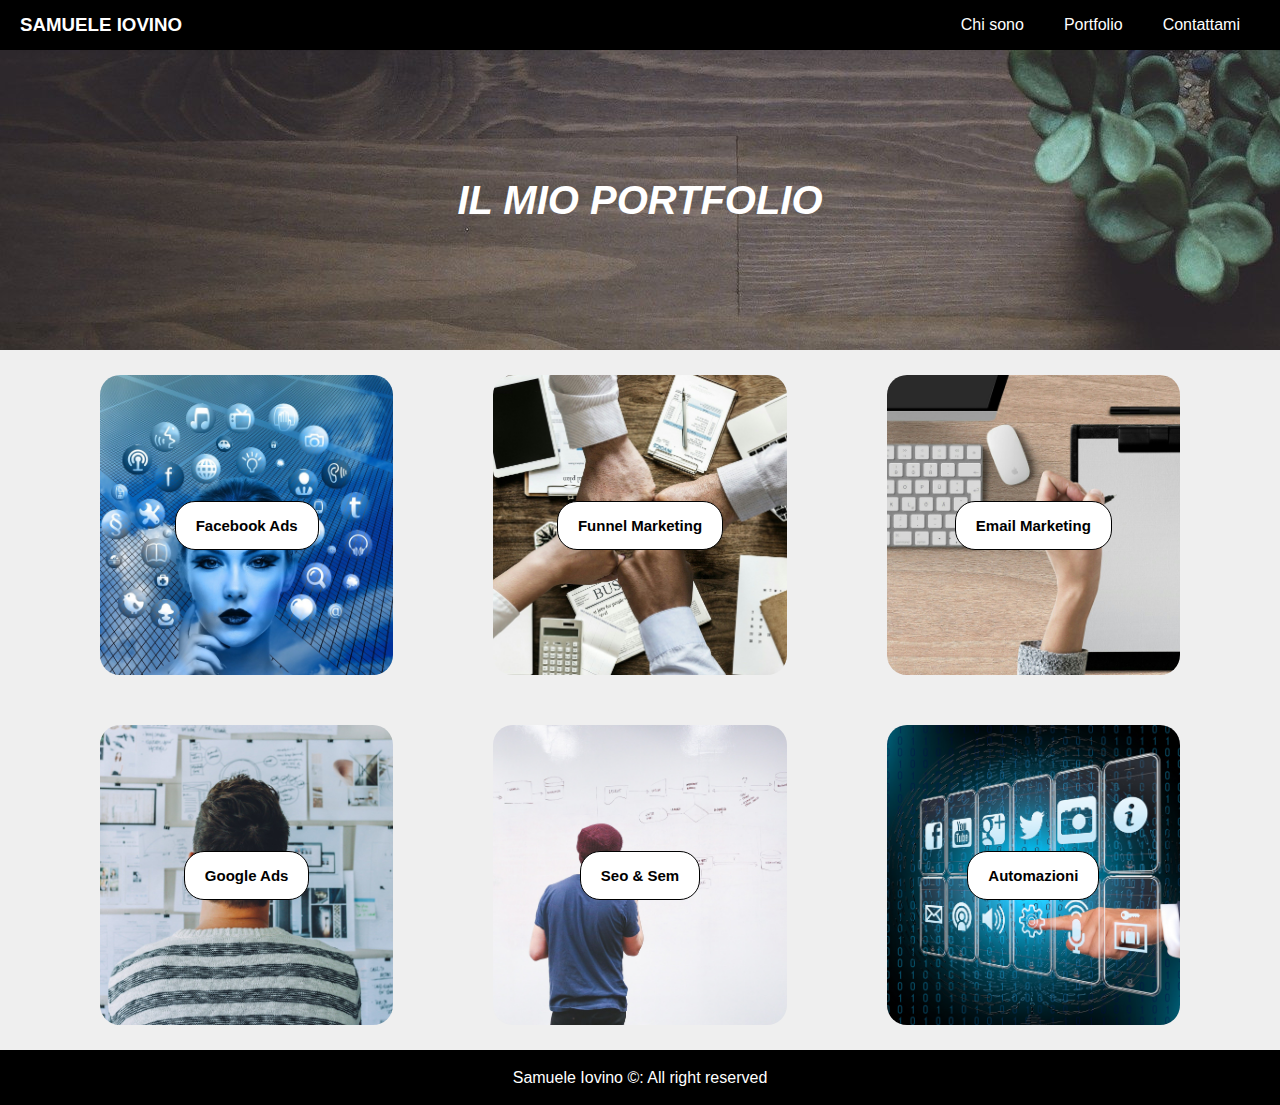
<file: sitosamuele/portfolio.html>
<!DOCTYPE html>
<html lang='en'>
  <head>
    <meta charset='UTF-8' />
    <title>Samuele Iovino</title>
    <link rel='stylesheet' href='styles.css'/>
  </head>
  <body>
    <header>
      <nav id="navbar">
        <div class="contenitore">
          <h3 class="logo"><a href="index.html" class="homeli">SAMUELE IOVINO</a></h3>
          <ul>
            <li><a href="sudime.html">Chi sono</a></li>
            <li><a href="portfolio.html"class="portfolio">Portfolio</a></li>
            <li><a href="contatti.html">Contattami</a></li>
          </ul>
        </div>
      </nav>
    </header>
    <section id="cover">
      <div class="contenitorecover">
        <h1>IL MIO PORTFOLIO</h1>
      </div>
    </section>
    <section id="progetti">
      <div class="contenitoreprogetti">
        <div class="box1">
            <h1><a href="" class="btnprogetto">Facebook Ads</a></h1>
        </div>
        <div class="box2">
            <h1><a href="" class="btnprogetto">Funnel Marketing</a></h1>
        </div>
        <div class="box3">
            <h1><a href="" class="btnprogetto">Email Marketing</a></h1>
      </div>
    </section>
    <section id="progetti">
      <div class="contenitoreprogetti">
        <div class="box4">
            <h1><a href="" class="btnprogetto">Google Ads</a></h1>
        </div>
        <div class="box5">
            <h1><a href="" class="btnprogetto">Seo & Sem</a></h1>
        </div>
        <div class="box6">
            <h1><a href="" class="btnprogetto">Automazioni</a></h1>
      </div>
    </section>
    <footer id="footer">
      <p>Samuele Iovino &copy: All right reserved</p>
    </footer>
  </body>
</html>
</file>
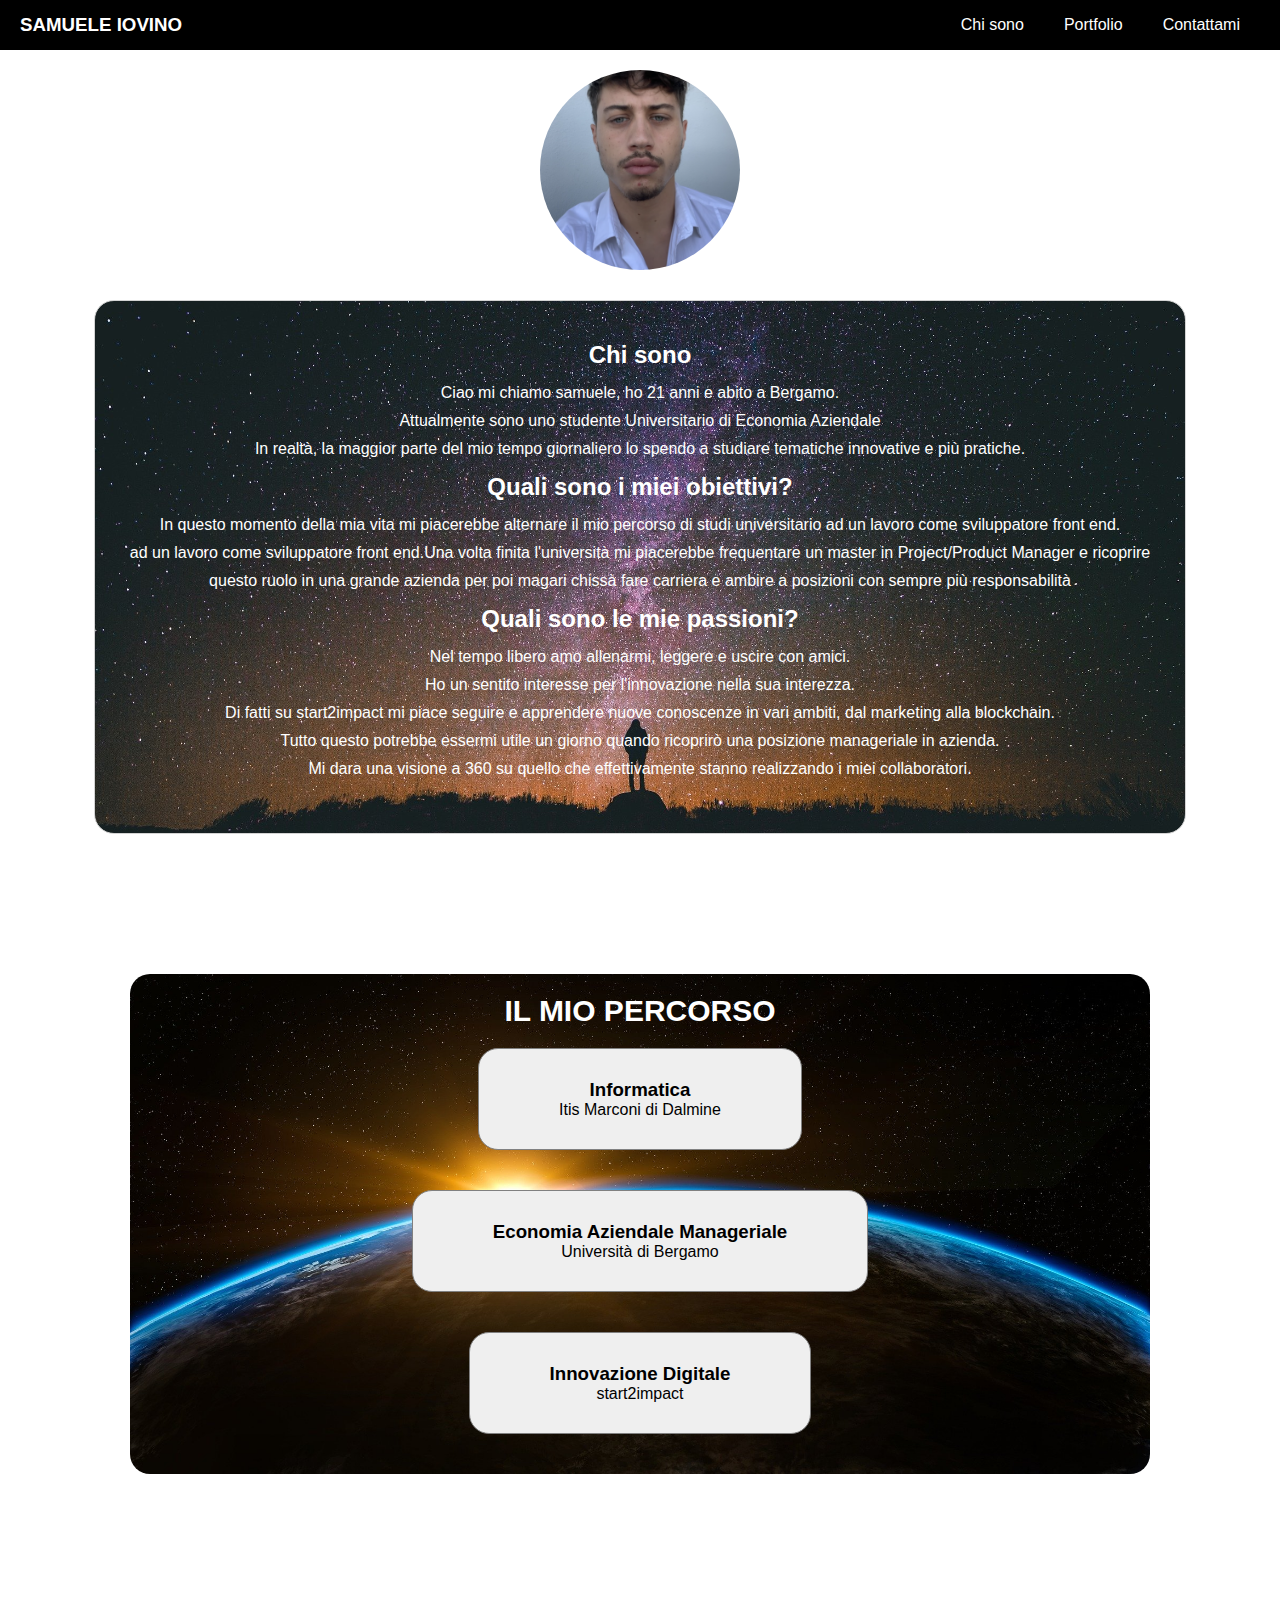
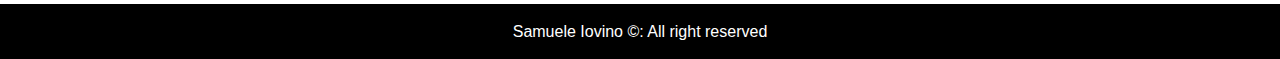
<file: sitosamuele/sudime.html>
<!DOCTYPE html>
<html lang='en'>
  <head>
    <meta charset='UTF-8' />
    <title>Samuele Iovino</title>
    <link rel='stylesheet' href='styles.css'/>
  </head>
  <body>
    <header>
      <nav id="navbar">
        <div class="contenitore">
          <h3 class="logo"><a href="index.html" class="homeli">SAMUELE IOVINO</a></h3>
          <ul>
            <li><a href="sudime.html">Chi sono</a></li>
            <li><a href="portfolio.html"class="portfolio">Portfolio</a></li>
            <li><a href="contatti.html">Contattami</a></li>
          </ul>
        </div>
      </nav>
    </header>
  <!-- Immagine centrale-->
  <section id="sudime">
    <div class="contenitore">
      <div class="immagine">
      </div>
      <div class="testo">
        <h2>Chi sono</h2>
        <p>Ciao mi chiamo samuele, ho 21 anni e abito a Bergamo.</p>
        <p>Attualmente sono uno studente Universitario di Economia Aziendale</p>
        <p>In realtà, la maggior parte del mio tempo giornaliero lo spendo a studiare tematiche innovative e più pratiche.</p>
        <h2>Quali sono i miei obiettivi?</h2>
        <p>In questo momento della mia vita mi piacerebbe alternare il mio percorso di studi universitario ad un lavoro come sviluppatore front end.</p>
        <p>ad un lavoro come sviluppatore front end.Una volta finita l'università mi piacerebbe frequentare un master in Project/Product Manager e ricoprire </p>
        <p>questo ruolo in una grande azienda per poi magari chissà fare carriera e ambire a posizioni con sempre più responsabilità</p>
        <h2>Quali sono le mie passioni?</h2>
        <p>Nel tempo libero amo allenarmi, leggere e uscire con amici.</p>
        <p>Ho un sentito interesse per l'innovazione nella sua interezza.</p>
        <p>Di fatti su start2impact mi piace seguire e apprendere nuove conoscenze in vari ambiti, dal marketing alla blockchain.</p>
        <p>Tutto questo potrebbe essermi utile un giorno quando ricoprirò una posizione manageriale in azienda.</p>
        <p>Mi dara una visione a 360 su quello che effettivamente stanno realizzando i miei collaboratori.</p>
      </div>
      </section>
      <section id="percorso">
        <div class="contenitore">
          <h1>IL MIO PERCORSO</h1>
          <div class="p">
            <h3>Informatica</h3>
            <p>Itis Marconi di Dalmine</p>
          </div>
          <div class="p">
            <h3>Economia Aziendale Manageriale</h3>
            <p>Università di Bergamo</p>
          </div>
          <div class="p">
            <h3>Innovazione Digitale</h3>
            <p>start2impact</p>
          </div>
        </div>


    </div>
  </section>
  <footer id="footer">
    <p>Samuele Iovino &copy: All right reserved</p>
  </footer>
  </body>
</html>
</file>
<file: sitosamuele/styles.css>
*{
  padding: 0;
  margin: 0;
}
html,body{
  font-family: 'Segoe UI',Tahoma,Geneva, Verdana,sans-serif;
}
a{
  text-decoration: none;
  color:white;
}

#navbar{
  background-color: black;
}
#navbar .contenitore{
  display: flex;
  background-color:black;
  justify-content: space-between;
  align-items: center;
  height: 50px;
}
#navbar .contenitore ul{
  display: flex;
  padding-right: 20px;
  justify-content: center;
}
#navbar .contenitore ul li{
  flex-direction: column;
  list-style: none;
  margin: auto;
}
#navbar .contenitore h3{
  padding-left: 20px;
  color:white;
  display: block;
}
#navbar .contenitore ul li a{
  display: block;
  padding: 20px;
}
#navbar ul li a:hover,
#navbar ul li.current{
  color:gray;
  /*background:gray;*/
}
#navabar .homeli:hover{
  color:gray;
  display: block;
}
#showcase .contenitore{
  display: flex;
  height:600px;
  background: url('img/contatti.png') no-repeat center center/cover;
  justify-content: center;
  align-items: center;
  flex-direction: column;
}

#showcase .contenitore a{
  margin: 20 px;
}
#showcase .contenitore h1{
  color:#fff;
  font-size: 40px;
  font-style:oblique;

}
.btn{
  display: inline-block;
  font-size: 15px;
  color: #fff;
  background: #333;
  padding: 15px 20px;
  border: none;
  margin:20px;
}
.btn2{
  display: inline-block;
  font-size: 15px;
  color: #fff;
  background: #333;
  padding: 20px 30px;
  border: none;
  margin:20px;
}
.btn:hover{
  background-color: grey;
  padding:17px 22px;
  margin:18px;
}
.btn2:hover{
  background-color: grey;
  padding:17px 22px;
  margin:18px;
}
#pensiero .frase{
  display: flex;
  justify-content: center;
  align-items: center;
  height: 350px;
  flex-direction: column;
}
#pensiero .frase .asd{
  font-size: 25px;
  justify-content: center;
  text-align: center;
  padding:20px;
  font-style:Helvetica ;
}
#anteprimachisono{
  height:300px;
  background-color: #efefef;

  margin-bottom: 20px;
}
#anteprimachisono .contenitore{
  background-color: #efefef;
  border: 1px solid lightgray;
  display: flex;
  justify-content: center;
  align-items: center;
}
#anteprimachisono .contenitore .immagine .immaginesam{
  padding: 150px;
  margin: 50px;
  border-radius: 20px 20px;
  background: url('img/samuele.PNG') center center/cover;
}
#anteprimachisono .contenitore .testo{
  margin:50px;
  padding:50px;
}
#anteprimachisono .contenitore .testo p,
#anteprimachisono .contenitore .testo h2,
#anteprimachisono .contenitore .testo a {
  margin:10px;
}
#anteprimachisono .contenitore .testo a
{
  color:blue;
}
#indexcontatti{
  background: url('img/sfondonero.jpg') center center/cover;
}
#portfoliowatch .frase{
  display: flex;
  justify-content: center;
  align-items: center;
  height: 350px;
  flex-direction: column;
  margin:35px;
  margin-top: 70px;
}
#portfoliowatch .frase .asd{
  font-size: 30px;
  justify-content: center;
  text-align: center;
  padding:30px;
  font-style:Sans-serif;
}
#portfoliowatch a{
  color:blue;

}
#indexcontatti .contenitore{
  height: 300px;
  display: flex;
  flex-direction: column;
  justify-content: center;
  align-items: center;
}
#indexcontatti .contenitore p,
#indexcontatti .contenitore h2,
#indexcontatti .contenitore .btnconte{
  margin:15px;
  color: #fff;
}
.btnconte{
  margin:400px;
}
#indexcontatti .btncont{
  color:blue;
}
#indexcontatti .btncont:hover{
  color:lightblue;
}
/*
#anteprima .contenitore{
  background-color: red;
  display: flex;
  align-items: center;
}
#anteprima .contenitore .box1,
#anteprima .contenitore .box2,
#anteprima .contenitore .box3{

  flex:1;
  height: 200px;
  padding:50px 0px;
  margin:50px;
  display: flex;
  flex-direction: column;
  justify-content: center;
  text-align: center;
}
/*#anteprima i{
  padding-bottom: 20px;
  font-size: 50px;
  color:white;
}
#anteprima h3{
  font-style: italic;
  text-align: center;
  color:white;
}
#anteprima .box1{
  background: url('img/ufficio.jpg') no-repeat center center/cover;
  border-radius: 20px 20px;
}
#anteprima .box2{
  background: url('img/whiteboard.jpg') no-repeat center center/cover;
  border-radius: 20px 20px;
}
}
#anteprima .box3{
  background: url('img/studia.jpg') no-repeat center center/cover;
  border-radius: 20px 20px;
}
*/

/*Footer*/
#footer{
  display: flex;
  height: 5px;
  padding: 25px 0;
  text-align: center;
  background-color: black;
  align-items: center;
  justify-content: center;
}
#footer p{
  color:white;
}

#sudime{

}
#sudime .contenitore{
  display: flex;
  flex-direction: column;
  justify-content: center;
  align-items: center;
}
#sudime .contenitore .immagine{
  background: url('img/samuele.PNG') no-repeat center center/cover;
  margin:20px;
  padding:100px;
  border-radius: 50%;

}
#sudime .contenitore .testo{
  color:white;
  margin: 10px;
  padding: 30px;
  padding-bottom: 50px;
  display: flex;
  flex-direction: column;
  justify-content: center;
  align-items: center;
  border: 1px solid lightgray;
  background:url('img/stelle.jpg') center center/cover;
  border-radius: 20px 20px;
}
#sudime .contenitore .testo p{
  margin: 5px;
}
#sudime .contenitore .testo h2{
  margin: 10px;
}

#percorso{
  margin-top: 100px;
  margin-bottom: 100px;
}
#percorso .contenitore{
  background:url('img/mondo.jpg') center center/cover;
  display: flex;
  margin:130px;
  flex-direction: column;
  align-items: center;
  justify-content: center;
  height: 500px;
  border-radius: 20px 20px;
}
#percorso .contenitore .p{
  display: flex;
  margin:20px;
  padding:30px 80px;
  background-color:#efefef;
  justify-content: center;
  align-items: center;
  flex-direction: column;
  border-radius: 20px 20px;
  border: 1px solid gray;
}
#percorso .contenitore h1{
  color: white;
  font-size: 30px;
}
/*------ Cover -------*/
.btnprogetto{
  display: inline-block;
  font-size: 15px;
  color: black;
  background: white;
  padding: 15px 20px;
  border: none;
  margin:20px;
  border-radius: 20px 20px;
  border: 1px solid black;
}
.btnprogetto:hover{
  font-size: 20px;
}

#cover .contenitorecover{
  display: flex;
  background: url("img/portfolio.jpg");
  height: 300px;
  align-items: center;
  justify-content: center;
  color: white;
}
#cover h1{
  font-size: 40px;
  font-style:italic;
}
#progetti{
  padding:50px;
  background-color: #efefef;
}
#progetti .contenitoreprogetti{

  display: flex;
  height:250px;
  align-items: center;
}
#progetti .contenitoreprogetti .box1, .box2, .box3, .box4, .box5 ,.box6{
  background-color: lightgray;
  flex:1;
  height: 200px;
  padding:50px 0px;
  margin:50px;
  display: flex;
  flex-direction: column;
  justify-content: center;
  text-align: center;
  border-radius: 20px 20px;
}
#progetti .box1{
  background: url('img/funnelmarketing.jpg') no-repeat center center/cover;
}
#progetti .box2{
  background: url('img/funnel.jpg')no-repeat center center/cover;
}

#progetti .box3{
  background: url('img/email.jpg')no-repeat center center/cover;
}
#progetti .box4{
  background: url('img/startup.jpg')no-repeat center center/cover;
}
#progetti .box5{
  background: url('img/whiteboard.jpg')no-repeat center center/cover;
}
#progetti .box6{
  background: url('img/automazioni.jpg')no-repeat center center/cover;
}
/*----Contatti---*/
#contact-form{
  padding: 2rem 5rem;
  border:1px solid;
}
#contact-form input,
#contact-form textarea{
  width: 100%;
  padding:10px;
  border:1px solid gray;
}

#contact-form label{
  margin-bottom: 5px;
  display: block;
}
#contact-form h3{
  padding-bottom:20px;
  padding-top: 20px;

}
#contact-form textarea{
  height: 180px;
}
#contact-form .formgroup{
  margin-bottom: 20px;
}
#contact-form .input:focus,
#contact-form .textarea:focus{
  outline:none;
  border-color: #555;
}
#contact-info .contenitore{
  display: flex;
  background-color: black;
  justify-content: space-around;
}
#contact-info .box{
  justify-content:center;
  align-items: center;
  text-align: center;
  padding:30px;

}
#contact-info .contenitore p{
  color:white;
  padding:10px;
}
#contact-info .contenitore i{
  color:white;
  padding:20px;
  font-size: 30px;
}
</file>
